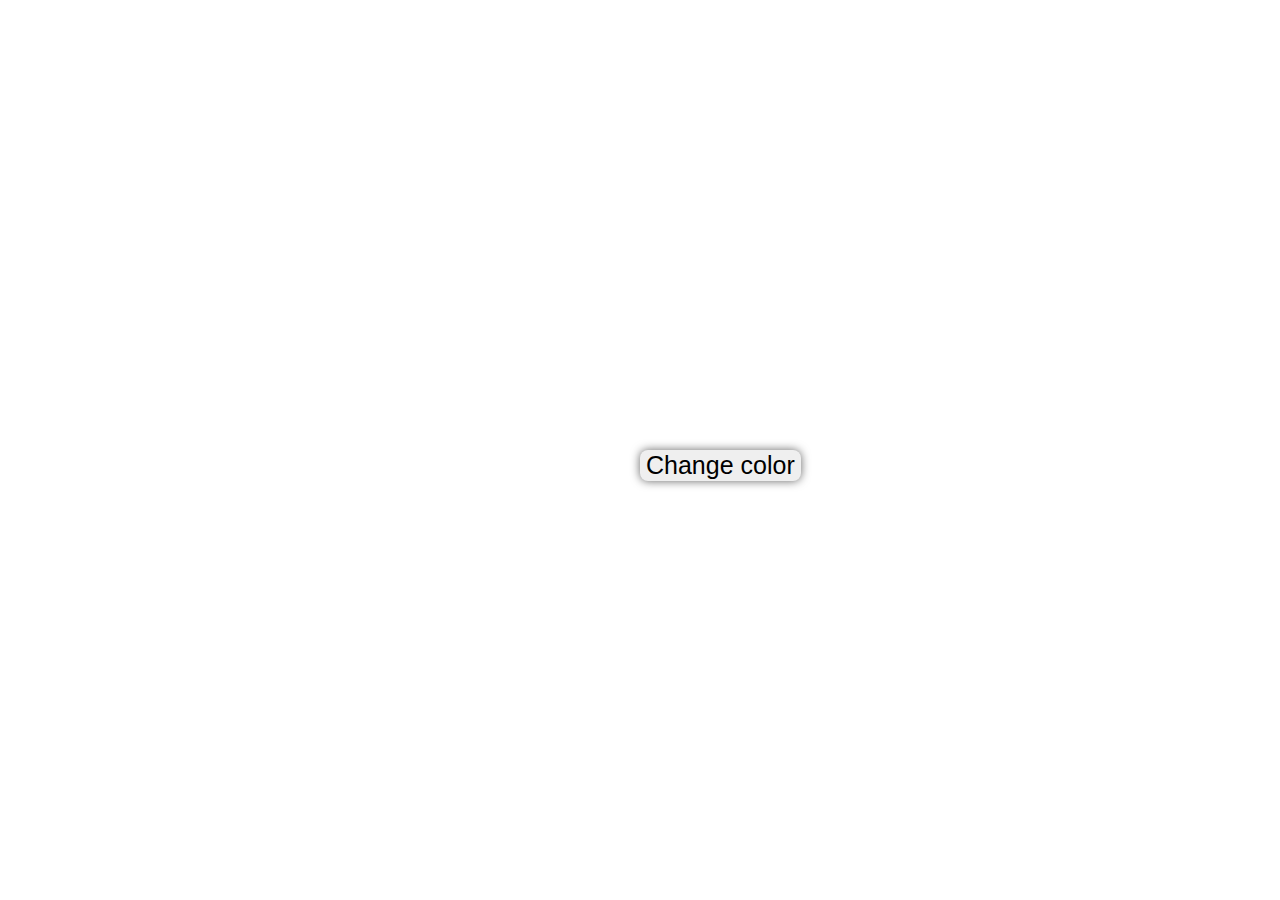
<file: Color Flipper/index.html>
<!DOCTYPE html>
<html lang="en">
  <head>
    <meta charset="UTF-8" />
    <meta name="viewport" content="width=device-width, initial-scale=1.0" />
    <title>Document</title>
    <link rel="stylesheet" href="style.css" />
    <script src="script.js" defer></script>
  </head>
  <body>
    <button class="button">Change color</button>
  </body>
</html>
</file>
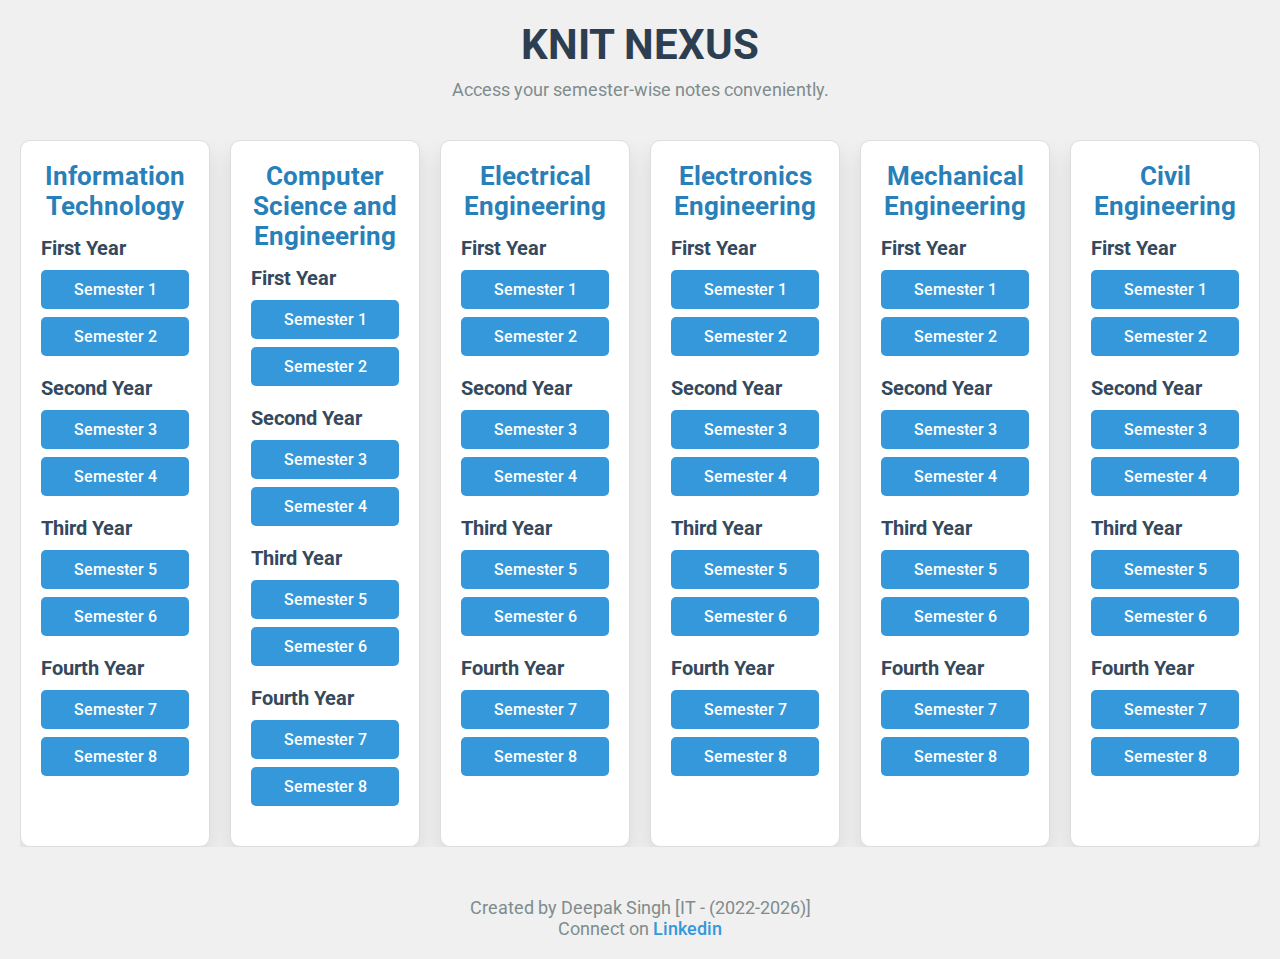
<file: KNIT NEXUS/index.html>
<!DOCTYPE html>
<html lang="en">
  <head>
    <meta charset="UTF-8" />
    <meta name="viewport" content="width=device-width, initial-scale=1.0" />
    <title>Semester Notes</title>
    <link
      href="https://fonts.googleapis.com/css2?family=Roboto:wght@400;500;700&display=swap"
      rel="stylesheet"
    />
    <link rel="stylesheet" href="styles.css" />
  </head>
  <body>
    <header>
      <h1>KNIT NEXUS</h1>
      <p>Access your semester-wise notes conveniently.</p>
    </header>

    <div class="branch-container">
      <div class="branch">
        <h2>Information Technology</h2>
        <div class="year">
          <h3>First Year</h3>
          <ul>
            <li><a href="comingsoon.html">Semester 1</a></li>
            <li>
              <a
                href="https://drive.google.com/drive/folders/1q4YrY6N04SoaKQHigf_2Y9CblIKESuzY?usp=sharing"
                >Semester 2</a
              >
            </li>
          </ul>
        </div>
        <div class="year">
          <h3>Second Year</h3>
          <ul>
            <li><a href="comingsoon.html">Semester 3</a></li>
            <li><a href="comingsoon.html">Semester 4</a></li>
          </ul>
        </div>
        <div class="year">
          <h3>Third Year</h3>
          <ul>
            <li><a href="comingsoon.html">Semester 5</a></li>
            <li><a href="comingsoon.html">Semester 6</a></li>
          </ul>
        </div>
        <div class="year">
          <h3>Fourth Year</h3>
          <ul>
            <li><a href="comingsoon.html">Semester 7</a></li>
            <li><a href="comingsoon.html">Semester 8</a></li>
          </ul>
        </div>
      </div>

      <div class="branch">
        <h2>Computer Science and Engineering</h2>
        <div class="year">
          <h3>First Year</h3>
          <ul>
            <li><a href="comingsoon.html">Semester 1</a></li>
            <li>
              <a
                href="https://drive.google.com/drive/folders/1q4YrY6N04SoaKQHigf_2Y9CblIKESuzY?usp=sharing"
                >Semester 2</a
              >
            </li>
          </ul>
        </div>
        <div class="year">
          <h3>Second Year</h3>
          <ul>
            <li><a href="comingsoon.html">Semester 3</a></li>
            <li><a href="comingsoon.html">Semester 4</a></li>
          </ul>
        </div>
        <div class="year">
          <h3>Third Year</h3>
          <ul>
            <li><a href="comingsoon.html">Semester 5</a></li>
            <li><a href="comingsoon.html">Semester 6</a></li>
          </ul>
        </div>
        <div class="year">
          <h3>Fourth Year</h3>
          <ul>
            <li><a href="comingsoon.html">Semester 7</a></li>
            <li><a href="comingsoon.html">Semester 8</a></li>
          </ul>
        </div>
      </div>
      <div class="branch">
        <h2>Electrical Engineering</h2>
        <div class="year">
          <h3>First Year</h3>
          <ul>
            <li>
              <a
                href="https://drive.google.com/drive/folders/1q4YrY6N04SoaKQHigf_2Y9CblIKESuzY?usp=sharing"
                >Semester 1</a
              >
            </li>
            <li><a href="comingsoon.html">Semester 2</a></li>
          </ul>
        </div>
        <div class="year">
          <h3>Second Year</h3>
          <ul>
            <li><a href="comingsoon.html">Semester 3</a></li>
            <li><a href="comingsoon.html">Semester 4</a></li>
          </ul>
        </div>
        <div class="year">
          <h3>Third Year</h3>
          <ul>
            <li><a href="https://drive.google.com/your-link">Semester 5</a></li>
            <li><a href="https://drive.google.com/your-link">Semester 6</a></li>
          </ul>
        </div>
        <div class="year">
          <h3>Fourth Year</h3>
          <ul>
            <li><a href="comingsoon.html">Semester 7</a></li>
            <li><a href="comingsoon.html">Semester 8</a></li>
          </ul>
        </div>
      </div>
      <div class="branch">
        <h2>Electronics Engineering</h2>
        <div class="year">
          <h3>First Year</h3>
          <ul>
            <li><a href="comingsoon.html">Semester 1</a></li>
            <li>
              <a
                href="https://drive.google.com/drive/folders/1q4YrY6N04SoaKQHigf_2Y9CblIKESuzY?usp=sharing"
                >Semester 2</a
              >
            </li>
          </ul>
        </div>
        <div class="year">
          <h3>Second Year</h3>
          <ul>
            <li><a href="comingsoon.html">Semester 3</a></li>
            <li><a href="comingsoon.html">Semester 4</a></li>
          </ul>
        </div>
        <div class="year">
          <h3>Third Year</h3>
          <ul>
            <li><a href="comingsoon.html">Semester 5</a></li>
            <li><a href="comingsoon.html">Semester 6</a></li>
          </ul>
        </div>
        <div class="year">
          <h3>Fourth Year</h3>
          <ul>
            <li><a href="comingsoon.html">Semester 7</a></li>
            <li><a href="comingsoon.html">Semester 8</a></li>
          </ul>
        </div>
      </div>

      <div class="branch">
        <h2>Mechanical Engineering</h2>
        <div class="year">
          <h3>First Year</h3>
          <ul>
            <li>
              <a
                href="https://drive.google.com/drive/folders/1q4YrY6N04SoaKQHigf_2Y9CblIKESuzY?usp=sharing"
                >Semester 1</a
              >
            </li>
            <li><a href="comingsoon.html">Semester 2</a></li>
          </ul>
        </div>
        <div class="year">
          <h3>Second Year</h3>
          <ul>
            <li><a href="comingsoon.html">Semester 3</a></li>
            <li><a href="comingsoon.html">Semester 4</a></li>
          </ul>
        </div>
        <div class="year">
          <h3>Third Year</h3>
          <ul>
            <li><a href="comingsoon.html">Semester 5</a></li>
            <li><a href="comingsoon.html">Semester 6</a></li>
          </ul>
        </div>
        <div class="year">
          <h3>Fourth Year</h3>
          <ul>
            <li><a href="comingsoon.html">Semester 7</a></li>
            <li><a href="comingsoon.html">Semester 8</a></li>
          </ul>
        </div>
      </div>

      <div class="branch">
        <h2>Civil Engineering</h2>
        <div class="year">
          <h3>First Year</h3>
          <ul>
            <li>
              <a
                href="https://drive.google.com/drive/folders/1q4YrY6N04SoaKQHigf_2Y9CblIKESuzY?usp=sharing"
                >Semester 1</a
              >
            </li>
            <li><a href="comingsoon.html">Semester 2</a></li>
          </ul>
        </div>
        <div class="year">
          <h3>Second Year</h3>
          <ul>
            <li><a href="comingsoon.html">Semester 3</a></li>
            <li><a href="comingsoon.html">Semester 4</a></li>
          </ul>
        </div>
        <div class="year">
          <h3>Third Year</h3>
          <ul>
            <li><a href="comingsoon.html">Semester 5</a></li>
            <li><a href="comingsoon.html">Semester 6</a></li>
          </ul>
        </div>
        <div class="year">
          <h3>Fourth Year</h3>
          <ul>
            <li><a href="comingsoon.html">Semester 7</a></li>
            <li><a href="comingsoon.html">Semester 8</a></li>
          </ul>
        </div>
      </div>
    </div>

    <footer>
      <p>
        Created by Deepak Singh [IT - (2022-2026)]
        <br />

        Connect on
        <a href="https://linkedin.com/in/your-linkedin" target="_blank">
          Linkedin</a
        >
      </p>
    </footer>
  </body>
</html>
</file>
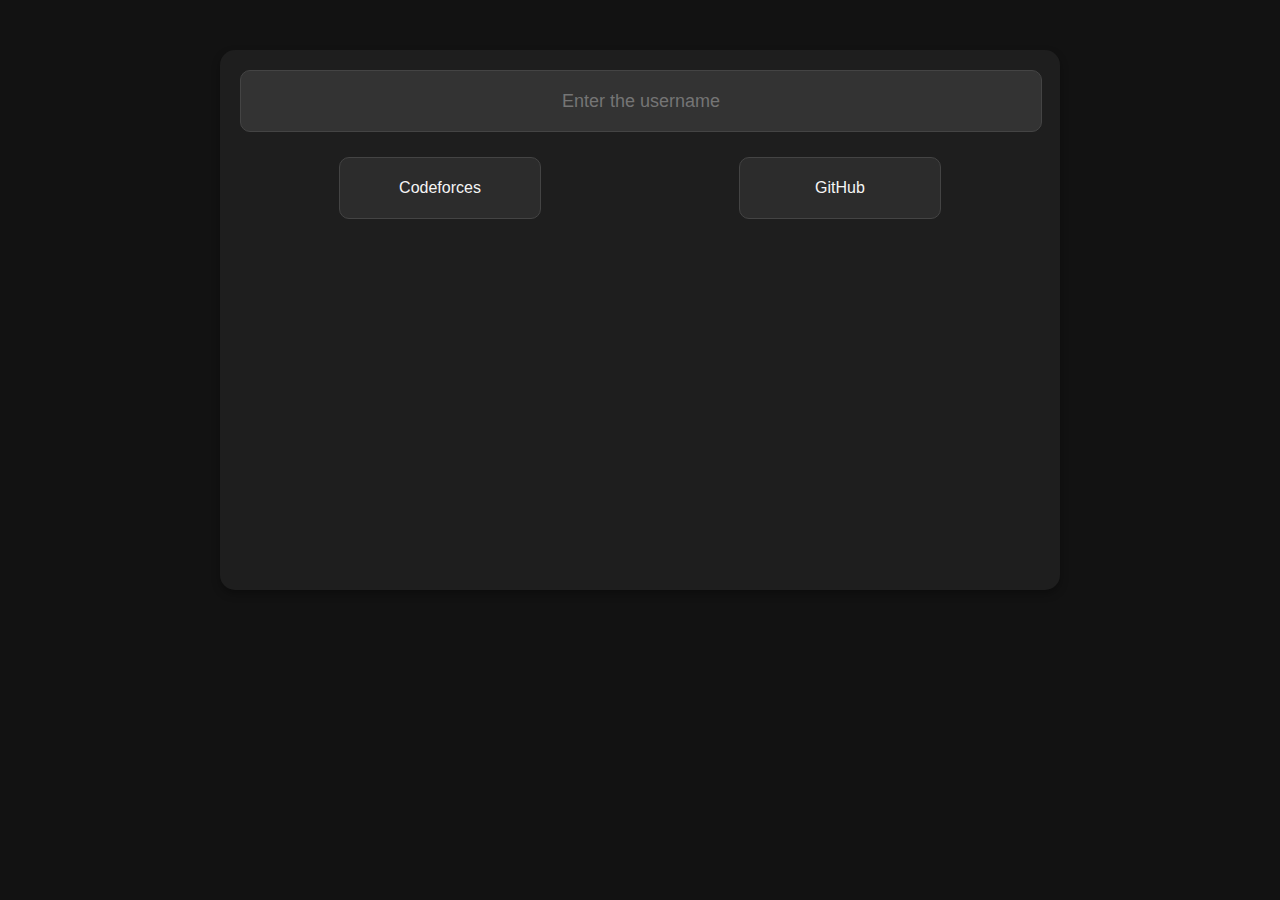
<file: Profile Hunt/index.html>
<!DOCTYPE html>
<html lang="en">
<head>
    <meta charset="UTF-8">
    <meta name="viewport" content="width=device-width, initial-scale=1.0">
    <title>Document</title>
    <link rel="stylesheet" href="styles.css">
    <script src="script.js" defer></script>
</head>
<body>
    <div class="container-background">
        <div class="search">
            <input type="text" placeholder="Enter the username">
        </div>
        <div class="lcg">
            <div class="codeforces">
                <p>Codeforces</p>
            </div>
            <div class="github">
                <p>GitHub</p>
            </div>
        </div>
    </div>
</body>
</html>
</file>
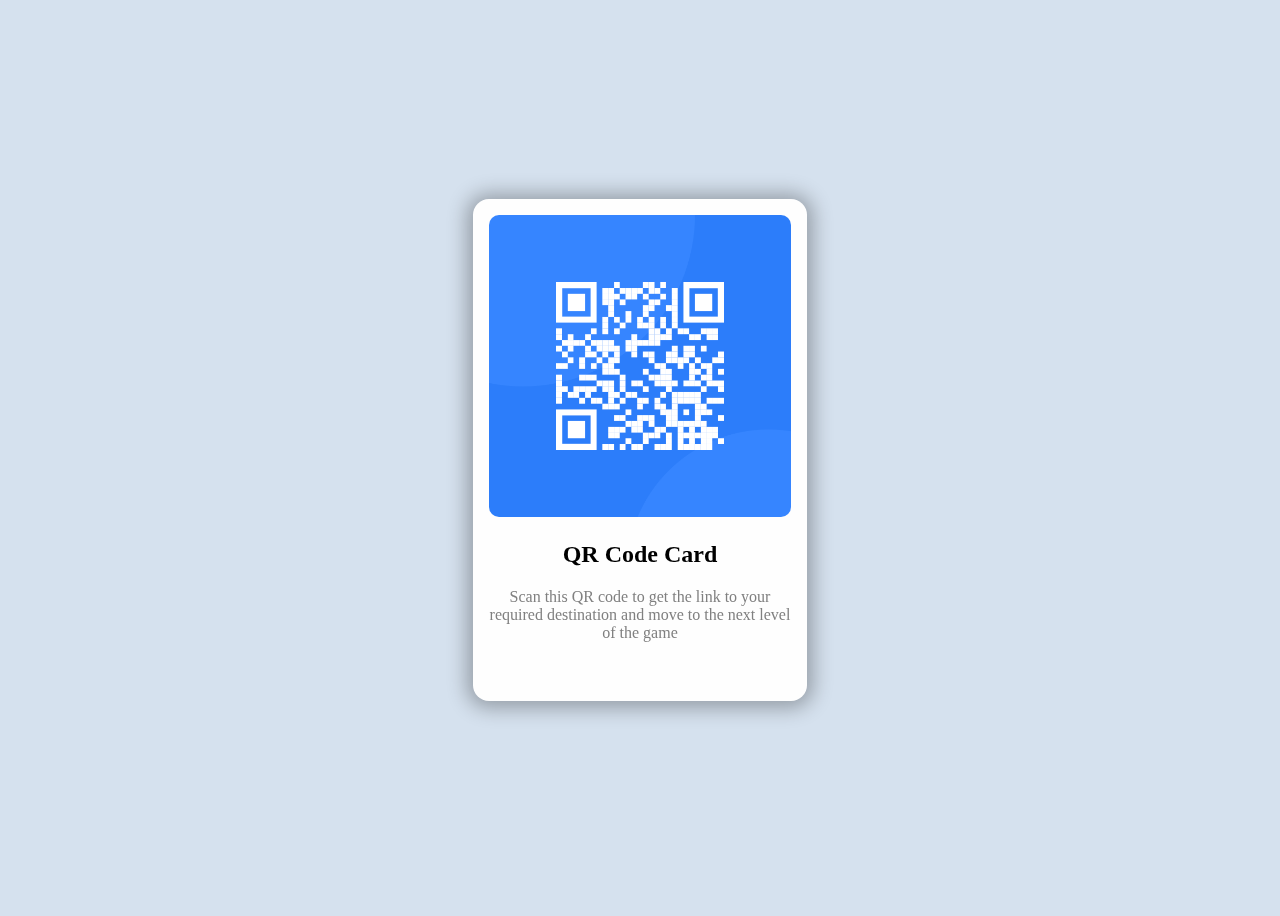
<file: QR Code Card/index.html>
<!DOCTYPE html>
<html lang="en">
  <head>
    <meta charset="UTF-8" />
    <meta name="viewport" content="width=device-width, initial-scale=1.0" />
    <title>Document</title>
    <link rel="stylesheet" href="styles.css" />
  </head>
  <body>
    <div class="card">
      <img src="image-qr-code.png" alt="" />
      <h2>QR Code Card</h2>
      <p style="color: gray">
        Scan this QR code to get the link to your required destination and move
        to the next level of the game
      </p>
    </div>
  </body>
</html>
</file>
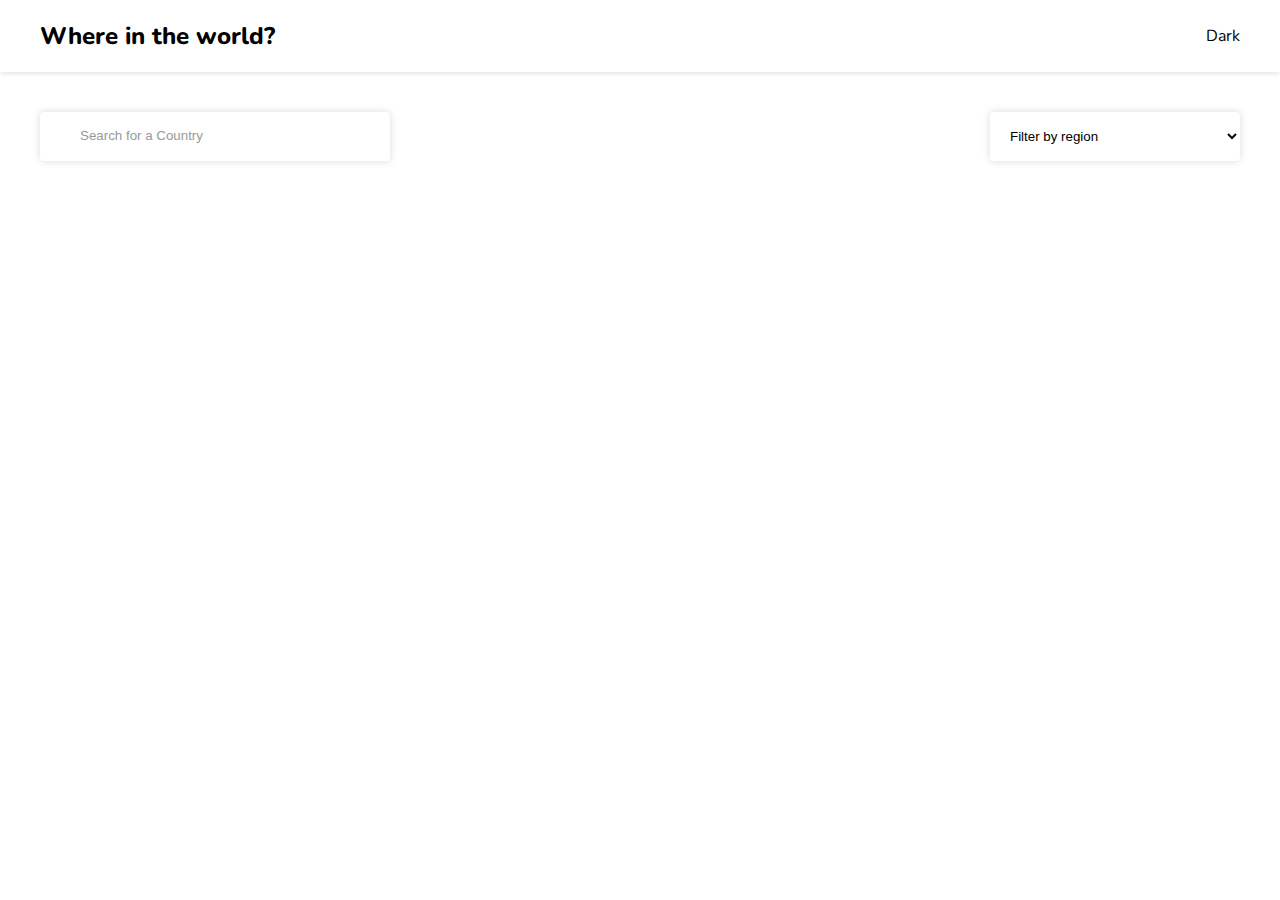
<file: REST Countries API/index.html>
<!DOCTYPE html>
<html lang="en">
  <head>
    <meta charset="UTF-8" />
    <meta name="viewport" content="width=device-width, initial-scale=1.0" />
    <title>Document</title>
    <link rel="stylesheet" href="styles.css" />
    <script src="script.js" defer></script>
    <link
      rel="stylesheet"
      href="https://cdnjs.cloudflare.com/ajax/libs/font-awesome/6.6.0/css/all.min.css"
      integrity="sha512-Kc323vGBEqzTmouAECnVceyQqyqdsSiqLQISBL29aUW4U/M7pSPA/gEUZQqv1cwx4OnYxTxve5UMg5GT6L4JJg=="
      crossorigin="anonymous"
      referrerpolicy="no-referrer"
    />
    <link
      href="https://fonts.googleapis.com/css?family=Nunito:200,300,regular,500,600,700,800,900,200italic,300italic,italic,500italic,600italic,700italic,800italic,900italic"
      rel="stylesheet"
    />
  </head>
  <body>
    <header class="header-container">
      <div class="header-content">
        <h2 class="title">Where in the world?</h2>
        <p class="theme-changer"><i class="fa-regular fa-moon"></i>&nbsp; &nbsp;Dark</p>
      </div>
    </header>
    <main>
      <div class="search-filter-container">
        <div class="search-container">
          <i class="fa-solid fa-magnifying-glass-location"></i>
          <input type="text" placeholder="Search for a Country">
        </div>
        <select class="filter-by-region">
          <option value="Filter by region" hidden>Filter by region</option>
          <option value="Africa">Africa</option>
          <option value="America">America</option>
          <option value="Asia">Asia</option>
          <option value="Europe">Europe</option>
          <option value="Oceania">Oceania</option>
        </select>
      </div>
      <div class="countries-container">

        <!-- <a href="#" class="country-card">
                <img src="https://flagcdn.com/is.svg" alt="flag">
                <div class="card-text">
                <h3 class="card-title">Iceland</h3>
                <p><b>Population: </b>81,770,990</p>
                <p><b>Region: </b>Europe</p>
                <p><b>Capital: </b>Berlin</p>
                </div>
            </a> -->
      </div>
    </main>
  </body>
</html>
</file>
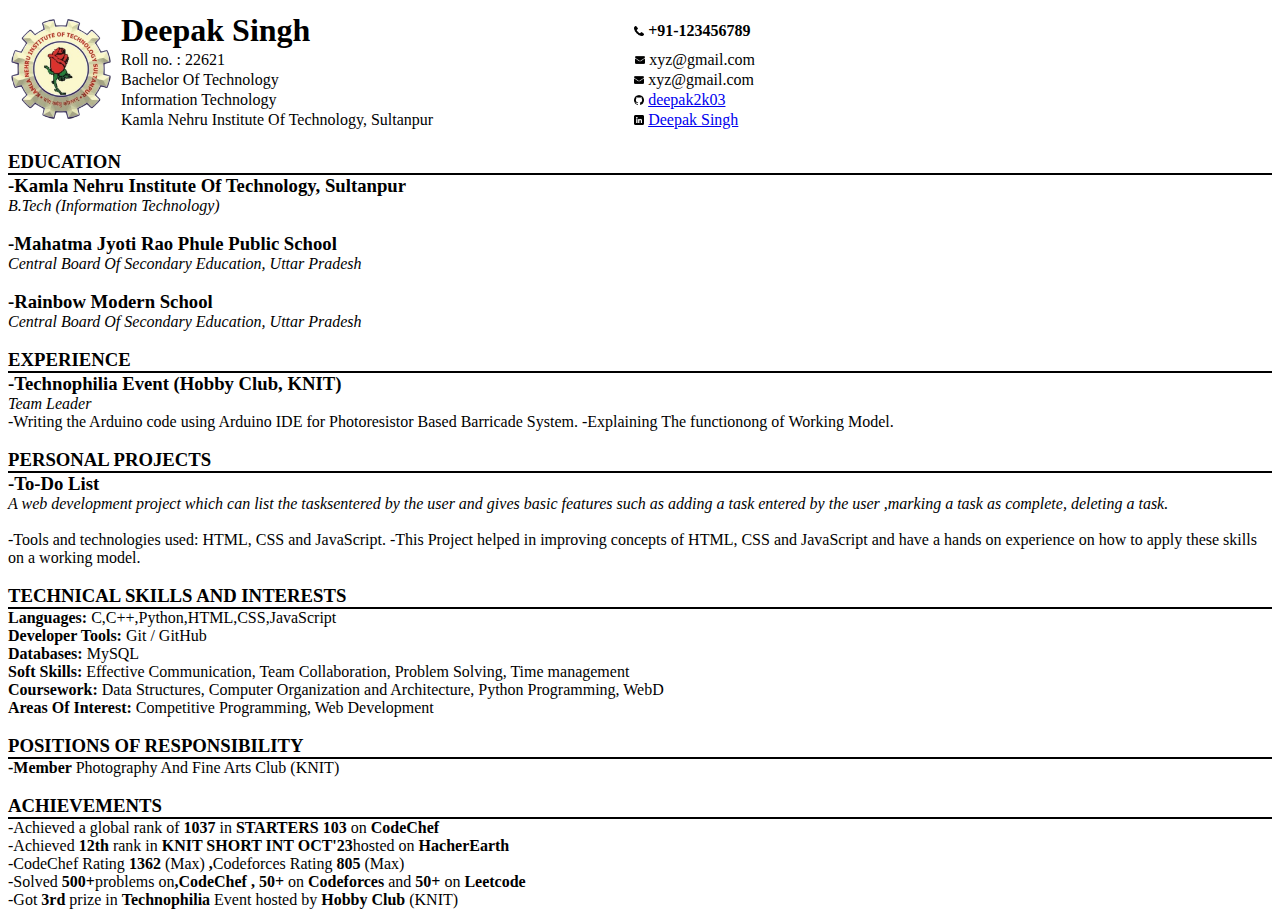
<file: RESUME/index.html>
<!DOCTYPE html>
<html lang="en">
  <head>
    <meta charset="UTF-8" />
    <meta name="viewport" content="width=device-width, initial-scale=1.0" />
    <title>Document</title>
  </head>
  <body>
    <table style="margin: 0; padding: 0">
      <tr>
        <td>
          <img
            width="100"
            height="100"
            src="WhatsApp_Image_2024-01-16_at_20.25.22_aaf3e5be-removebg-preview.png"
            alt="Profile Image"
          />
        </td>
        <td>
          <table
            style="
              border-collapse: collapse;
              border-spacing: 0;
              margin: 0;
              padding: 0;
            "
          >
            <tr>
              <td>
                <h1 style="margin: 0; padding: 0; padding-left: 5px">
                  Deepak Singh
                </h1>
              </td>
              <td style="padding-left: 200px">
                <img
                  src="call.png"
                  width="10px"
                  height="10px"
                  style="padding-left: 0px; padding-right: 0px"
                />
                <b>+91-123456789</b>
              </td>
            </tr>
            <tr>
              <td>
                <p style="margin: 0; padding: 0; padding-left: 5px">
                  Roll no. : 22621
                </p>
              </td>
              <td>
                <span>
                  <img
                    src="email.png"
                    width="10px"
                    height="10px"
                    style="padding-left: 200px; padding-right: 0px"
                  />
                  <div style="display: inline-block; vertical-align: top">
                    <p style="margin: 0">xyz@gmail.com</p>
                  </div>
                </span>
              </td>
            </tr>
            <tr>
              <td>
                <p style="margin: 0; padding: 0; padding-left: 5px">
                  Bachelor Of Technology
                </p>
              </td>
              <td style="padding-left: 200px">
                <span>
                  <img
                    src="email.png"
                    width="10px"
                    height="10px"
                    style="padding-left: 0px; padding-right: 0px"
                  />
                  <div style="display: inline-block; vertical-align: top">
                    <p style="margin: 0">xyz@gmail.com</p>
                  </div>
                </span>
              </td>
            </tr>
            <tr>
              <td>
                <p style="margin: 0; padding: 0; padding-left: 5px">
                  Information Technology
                </p>
              </td>
              <td style="padding-left: 200px">
                <span>
                  <img
                    src="github.png"
                    width="10px"
                    height="10px"
                    style="padding-left: 0px; padding-right: 0px"
                  />
                  <div style="display: inline-block; vertical-align: top">
                    <a
                      href="https://www.linkedin.com/in/deepak-singh-1b8590257/"
                      >deepak2k03</a
                    >
                  </div>
                </span>
              </td>
            </tr>
            <tr>
              <td>
                <p style="margin: 0; padding: 0; padding-left: 5px">
                  Kamla Nehru Institute Of Technology, Sultanpur
                </p>
              </td>
              <td style="padding-left: 200px">
                <span>
                  <img
                    src="linkedin.png"
                    width="10px"
                    height="10px"
                    style="padding-left: 0px; padding-right: 0px"
                  />
                  <div style="display: inline-block; vertical-align: top">
                    <a
                      href="https://www.linkedin.com/in/deepak-singh-1b8590257/"
                      >Deepak Singh</a
                    >
                  </div>
                </span>
              </td>
            </tr>
          </table>
        </td>
      </tr>
    </table>
    <br />
    <h3 style="margin: 0">EDUCATION</h3>
    <hr style="margin: 0; border: 1px solid black" />
    <h3 style="margin: 0; padding: 0">
      -Kamla Nehru Institute Of Technology, Sultanpur
    </h3>
    <i style="margin: 0; padding: 0">B.Tech (Information Technology)</i>
    <br /><br />
    <h3 style="margin: 0; padding: 0">
      -Mahatma Jyoti Rao Phule Public School
    </h3>
    <i style="margin: 0; padding: 0"
      >Central Board Of Secondary Education, Uttar Pradesh</i
    >
    <br /><br />
    <h3 style="margin: 0; padding: 0">-Rainbow Modern School</h3>
    <i style="margin: 0; padding: 0"
      >Central Board Of Secondary Education, Uttar Pradesh</i
    >
    <br /><br />
    <h3 style="margin: 0">EXPERIENCE</h3>
    <hr style="margin: 0; border: 1px solid black" />
    <h3 style="margin: 0; padding: 0">
      -Technophilia Event (Hobby Club, KNIT)
    </h3>
    <i style="margin: 0; padding: 0">Team Leader</i>
    <br />
    <p style="margin: 0; padding: 0">
      -Writing the Arduino code using Arduino IDE for Photoresistor Based
      Barricade System. -Explaining The functionong of Working Model.
    </p>
    <br />
    <h3 style="margin: 0">PERSONAL PROJECTS</h3>
    <hr style="margin: 0; border: 1px solid black" />
    <h3 style="margin: 0; padding: 0">-To-Do List</h3>
    <i style="margin: 0; padding: 0"
      >A web development project which can list the tasksentered by the user and
      gives basic features such as adding a task entered by the user ,marking a
      task as complete, deleting a task.</i
    >
    <br /><br />
    <p style="margin: 0; padding: 0">
      -Tools and technologies used: HTML, CSS and JavaScript. -This Project
      helped in improving concepts of HTML, CSS and JavaScript and have a hands
      on experience on how to apply these skills on a working model.
    </p>
    <br />
    <h3 style="margin: 0">TECHNICAL SKILLS AND INTERESTS</h3>
    <hr style="margin: 0; border: 1px solid black" />
    <p style="display: inline"></p>
    <b style="margin: 0; padding: 0">Languages: </b>
    <p style="display: inline">C,C++,Python,HTML,CSS,JavaScript</p>
    <br />
    <b style="margin: 0; padding: 0">Developer Tools: </b>
    <p style="display: inline">Git / GitHub</p>
    <br />
    <b style="margin: 0; padding: 0">Databases: </b>
    <p style="display: inline">MySQL</p>
    <br />
    <b style="margin: 0; padding: 0">Soft Skills: </b>
    <p style="display: inline">
      Effective Communication, Team Collaboration, Problem Solving, Time
      management
    </p>
    <br />
    <b style="margin: 0; padding: 0">Coursework: </b>
    <p style="display: inline">
      Data Structures, Computer Organization and Architecture, Python
      Programming, WebD
    </p>
    <br />
    <b style="margin: 0; padding: 0">Areas Of Interest: </b>
    <p style="display: inline">Competitive Programming, Web Development</p>
    <br /><br />
    <h3 style="margin: 0">POSITIONS OF RESPONSIBILITY</h3>
    <hr style="margin: 0; border: 1px solid black" />
    <b style="margin: 0; padding: 0">-Member </b>
    <p style="display: inline">Photography And Fine Arts Club (KNIT)</p>
    <br /><br />
    <h3 style="margin: 0">ACHIEVEMENTS</h3>
    <hr style="margin: 0; border: 1px solid black" />
    <p style="display: inline">-Achieved a global rank of</p>
    <b>1037</b> in <b>STARTERS 103 </b> on <b>CodeChef</b>
    <br />
    <p style="display: inline">-Achieved</p>
    <b>12th</b> rank in <b>KNIT SHORT INT OCT'23</b>hosted on <b>HacherEarth</b>
    <br />
    <p style="display: inline">-CodeChef Rating</p>
    <b>1362</b> (Max) <b>,</b>Codeforces Rating <b>805</b> (Max)
    <br />
    <p style="display: inline">-Solved</p>
    <b>500+</b>problems on<b>,<b>CodeChef </b>, 50+</b> on <b>Codeforces</b> and
    <b>50+</b> on <b>Leetcode</b>
    <br />
    <p style="display: inline">-Got</p>
    <b>3rd </b>prize in <b>Technophilia</b> Event hosted by
    <b> Hobby Club</b> (KNIT)
  </body>
</html>
</file>
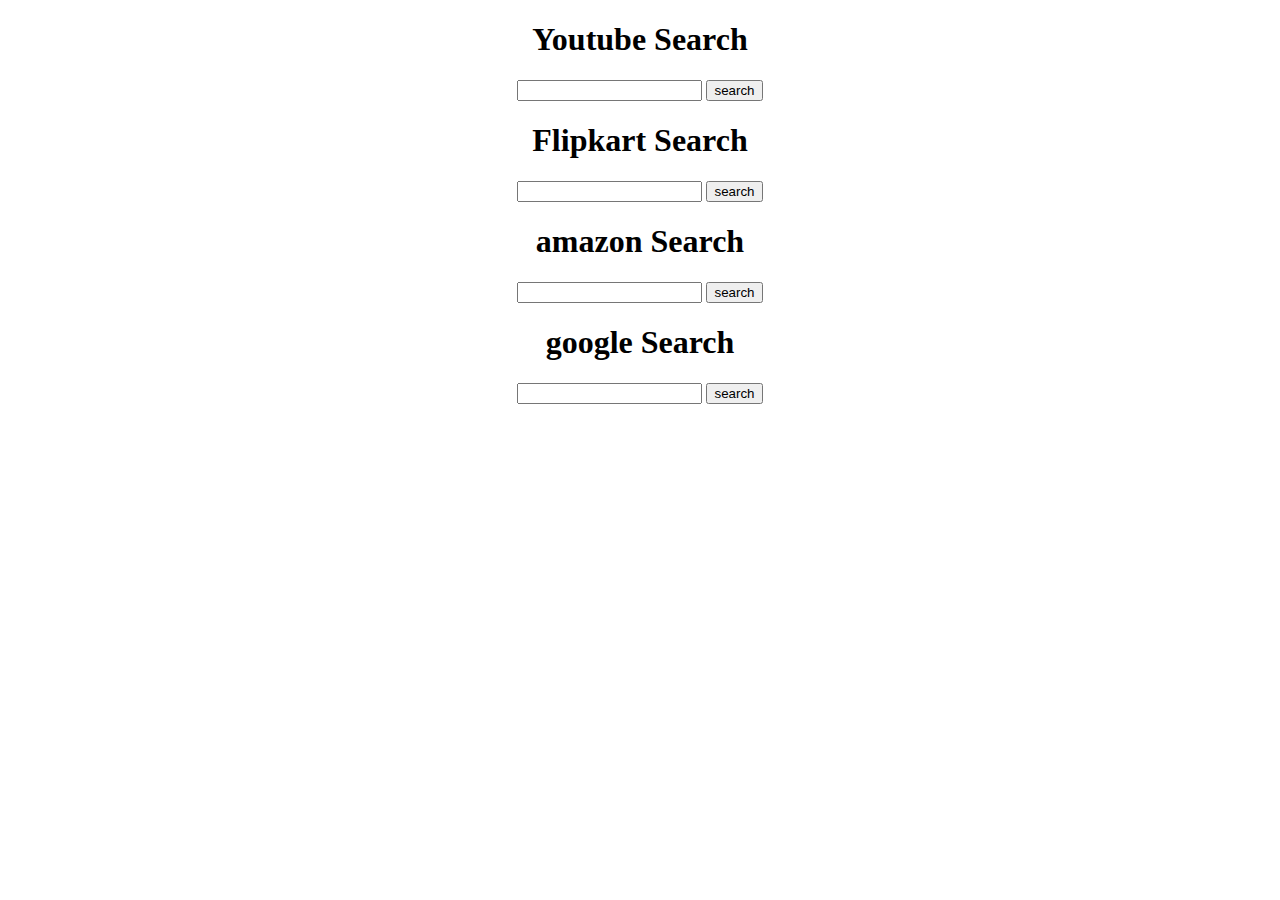
<file: Search Integration/index.html>
<!DOCTYPE html>
<html lang="en">
  <head>
    <meta charset="UTF-8" />
    <meta name="viewport" content="width=device-width, initial-scale=1.0" />
    <title>integrating searches</title>
  </head>
  <body>
    <center>
      <!--youtube search-->
      <h1>Youtube Search</h1>
      <form action="https://youtube.com/results" target="_blank">
        <input type="text" name="search_query" />
        <button>search</button>
      </form>
      <h1>Flipkart Search</h1>
      <form action="https://Flipkart.com/search" target="_blank">
        <input type="text" name="q" />
        <button>search</button>
      </form>
      <h1>amazon Search</h1>
      <form action="https://amazon.com" target="_blank">
        <input type="text" name="k" />
        <button>search</button>
      </form>
      <h1>google Search</h1>
      <form action="https://google.com/search" target="_blank">
        <input type="text" name="q" />
        <button>search</button>
      </form>
    </center>
  </body>
</html>
</file>
<file: Color Flipper/style.css>
button {
  position: absolute;
  left: 50%;
  top: 50%;
  font-size: 25px;
  border: none;
  outline: none;
  border-radius: 8px;
  box-shadow: 0px 0px 10px #0000009b;
  cursor: pointer;
  transition: all 0.5ms ease;
}
button:hover {
  background-color: rgba(201, 128, 32, 0.534);
}
</file>
<file: KNIT NEXUS/styles.css>
/* Global Styles */
* {
  margin: 0;
  padding: 0;
  box-sizing: border-box;
}

body {
  font-family: "Roboto", sans-serif;
  background-color: #f0f0f0;
  padding: 20px;
}

h1,
h2,
h3,
p {
  transition: color 0.3s ease;
}

a {
  text-decoration: none;
  color: inherit;
  transition: color 0.3s ease;
}

header {
  text-align: center;
  margin-bottom: 40px;
}

h1 {
  color: #2c3e50;
  font-size: 42px;
  font-weight: bold;
  margin-bottom: 10px;
}

p {
  color: #7f8c8d;
  font-size: 18px;
}

/* Branch Container */
.branch-container {
  display: flex;
  flex-wrap: nowrap; /* Prevent wrapping for desktop */
  justify-content: space-around;
  gap: 20px; /* Add space between branches */
  overflow-x: auto; /* Allow horizontal scrolling if needed */
}

/* Branch Card */
.branch {
  background-color: #ffffff;
  border: 1px solid #ddd;
  border-radius: 10px;
  width: 320px;
  padding: 20px;
  box-shadow: 0 10px 20px rgba(0, 0, 0, 0.1);
  transition: transform 0.3s ease, box-shadow 0.3s ease;
  cursor: pointer;
}

.branch:hover {
  transform: translateY(-10px);
  box-shadow: 0 15px 30px rgba(0, 0, 0, 0.2);
}

h2 {
  font-size: 26px;
  color: #2980b9;
  margin-bottom: 15px;
  text-align: center;
  font-weight: bold;
}

/* Year Section */
.year {
  margin-bottom: 20px;
}

h3 {
  font-size: 20px;
  color: #34495e;
  margin-bottom: 10px;
  font-weight: bold;
}

/* Semester Links */
ul {
  list-style: none;
}

ul li {
  margin-bottom: 8px;
}

ul li a {
  display: block;
  background-color: #3498db;
  color: #ffffff;
  padding: 10px 15px;
  border-radius: 5px;
  text-align: center;
  font-size: 16px;
  font-weight: 500;
  transition: background-color 0.3s ease;
}

ul li a:hover {
  background-color: #2980b9;
}

/* Footer Section */
footer {
  text-align: center;
  margin-top: 50px;
  font-size: 16px;
  color: #7f8c8d;
}

footer a {
  color: #3498db;
  font-weight: 500;
}

footer a:hover {
  color: #2980b9;
}

/* Responsive Design */
@media (max-width: 768px) {
  .branch-container {
    flex-direction: column; /* Stack branches vertically on smaller screens */
    align-items: center;
  }

  .branch {
    width: 100%;
    max-width: 500px;
  }
}
</file>
<file: Profile Hunt/styles.css>
body {
  background-color: #121212; 
  margin: 0;
  font-family: 'Segoe UI', Tahoma, Geneva, Verdana, sans-serif; 
  color: #f5f5f5; 
}
.container-background {
  position: relative;
  width: 90%;
  max-width: 800px;
  min-height: 500px; 
  background-color: #1e1e1e; 
  margin: 0 auto;
  margin-top: 50px;
  border-radius: 15px; 
  padding: 20px; 
  box-shadow: 0 4px 8px rgba(0, 0, 0, 0.3); 
}

.search {
  display: flex;
  justify-content: center;
  align-items: center;
  width: 100%;
  height: 60px;
  background-color: #333; 
  border-radius: 10px;
  margin-bottom: 20px;
  border: 1px solid #444; 
}

.search input {
  width: 100%;
  height: 100%;
  border: none;
  border-radius: 10px;
  background-color: transparent;
  text-align: center;
  font-size: 18px;
  color: #f5f5f5; 
  padding: 0 10px;
}

.lcg {
  display: flex;
  justify-content: space-around;
  align-items: center;
  width: 100%;
  flex-wrap: wrap;
}

.lcg div {
  flex: 1;
  max-width: 200px;
  height: 60px;
  background-color: #2c2c2c; 
  border: 1px solid #444; 
  display: flex;
  justify-content: center;
  align-items: center;
  color: #f5f5f5; /* Light text color */
  border-radius: 10px;
  margin: 5px;
  transition: background-color 0.3s, transform 0.3s; 
}

.lcg p {
  font-size: 16px;
  margin: 0;
}

.lcg div:hover {
  background-color: #444; 
  transform: scale(1.05); 
  cursor: pointer;
}

.fetched-data {
  margin-top: 20px;
  max-width: 100%;
  background-color: #333; 
  border-radius: 10px;
  padding: 20px;
  text-align: center;
  color: #f5f5f5; /* Light text color */
  box-shadow: 0 2px 4px rgba(0, 0, 0, 0.3); 
}

/* Media Queries */
@media (max-width: 768px) {
  .search {
    height: 50px;
  }

  .search input {
    font-size: 16px;
  }

  .lcg {
    flex-direction: column;
    align-items: stretch;
  }

  .lcg div {
    max-width: 100%;
    height: 50px;
    font-size: 14px;
  }
}

@media (max-width: 480px) {
  .search {
    height: 40px;
  }

  .search input {
    font-size: 14px;
  }

  .lcg div {
    height: 45px;
    font-size: 12px;
  }

  .fetched-data {
    padding: 15px;
  }
}
</file>
<file: QR Code Card/styles.css>
body {
  background-color: #d5e1ee;
  min-height: 100vh;
  font-family: Cambria, Cochin, Georgia, Times, "Times New Roman", serif;
  text-align: center;
}
.card {
  padding: 1rem;
  border-radius: 16px;
  position: fixed;
  inset: 0;
  margin: auto;
  height: 470px;
  width: 100%;
  max-width: 302px;
  background-color: #fefefe;
  box-shadow: 0px 1px 20px 6px rgba(0, 0, 0, 0.3);
}
img {
  width: 100%;
  border-radius: 10px;
}
</file>
<file: REST Countries API/styles.css>
* {
  box-sizing: border-box;
}

body {
  --background-color: white;
  --text-color: black;
  --elements-color: white;
  margin: 0;
  font-family: Nunito, sans-serif;
  background-color: var(--background-color);
  color: var(--text-color);
}

body.dark {
  --background-color: hsl(207, 26%, 17%); 
  --text-color: white;
  --elements-color: hsl(209, 23%, 22%);
}

main {
  padding: 24px;
}

a {
  text-decoration-line: none;
  color: inherit;
}

.header-container {
  box-shadow: 0 2px 4px 0px rgba(0, 0, 0, 0.1);
  padding-inline: 24px;
  background-color: var(--elements-color);
}

.header-content {
  display: flex;
  align-items: center;
  justify-content: space-between;
  max-width: 1200px;
  margin-inline: auto;
}

.title {
  font-weight: 800;
}

.theme-changer {
  cursor: pointer;
}

.countries-container {
  max-width: 1200px;
  margin-top: 16px;
  display: flex;
  gap: 64px;
  flex-wrap: wrap;
  margin-inline: auto;
  justify-content: space-between;
}

.country-card {
  display: inline-block;
  width: 250px;
  border-radius: 8px;
  overflow: hidden;
  padding-bottom: 24px;
  box-shadow: 0 0 8px 0px rgba(0, 0, 0, 0.2);
  transition: all 0.2s ease-in-out;
  background-color: var(--elements-color);
}

.country-card:hover {
  transform: scale(1.03);
  box-shadow: 0 0 16px 0px rgba(0, 0, 0, 0.2);
}

.card-title {
  font-size: 24px;
  margin-block: 16px;
}

.card-text {
  padding-inline: 16px;
}

.card-text p {
  margin-block: 8px;
}

.country-card img {
  width: 100%;
}


.search-filter-container {
  max-width: 1200px;
  margin-inline: auto;
  margin-top: 16px;
  margin-bottom: 48px;
  display: flex;
  justify-content: space-between;
  gap: 24px;
}

.search-container {
  box-shadow: 0 0 8px 0px rgba(0, 0, 0, 0.15);
  max-width: 350px;
  width: 100%;
  border-radius: 4px;
  padding-left: 24px;
  color: #999;
  overflow: hidden;
  background-color: var(--elements-color);
  color: var(--text-color);
}

.search-container input {
  border: none;
  outline: none;
  padding: 16px;
  width: 90%;
  background-color: inherit;
  color: inherit;
}

.search-container input::placeholder {
  color: #999;
}

.filter-by-region {
  width: 250px;
  padding: 16px;
  border: none;
  outline: none;
  box-shadow: 0 0 8px 0px rgba(0, 0, 0, 0.15);
  border-radius: 4px;
  background-color: var(--elements-color);
  color: var(--text-color);
}

@media(max-width: 768px) {
  .countries-container {
      justify-content: center;
  }

  .title {
      font-size: 16px;
  }

  .header-content p {
      font-size: 12px;
  }

  .search-filter-container {
      flex-direction: column;
  }
  
}
</file>
